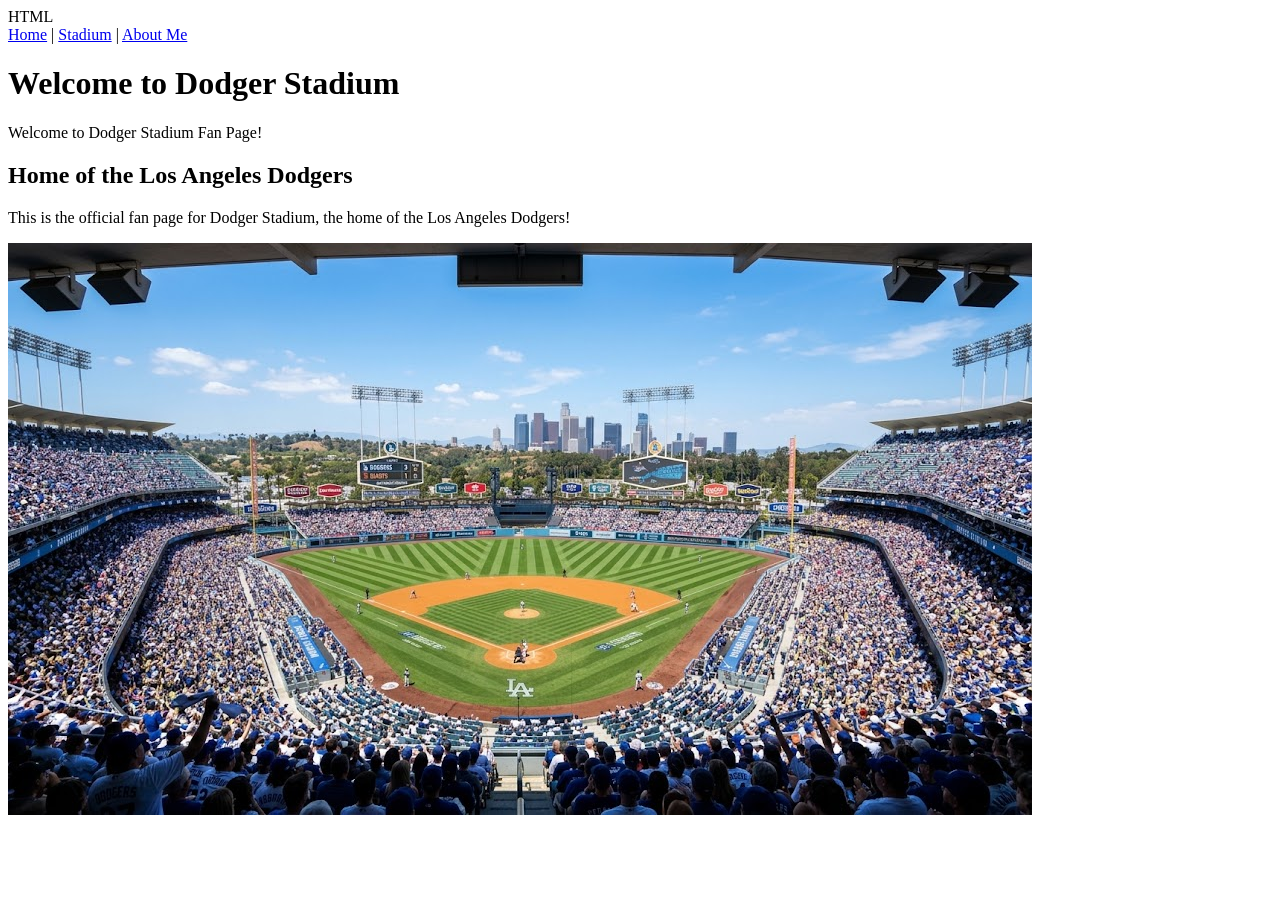
<file: w3/index.html>
HTML

<!DOCTYPE html>
<html>
<head>
    <title>Dodgers Stadium</title>
</head>
<body>

    <nav id="menu">
        <a href="#home">Home</a> | 
        <a href="#stadium">Stadium</a> |    
        <a href="#about">About Me</a>
    </nav>

    <h1>Welcome to Dodger Stadium</h1>
    
    <p> Welcome to Dodger Stadium Fan Page!</p>

    <h2>Home of the Los Angeles Dodgers</h2>
    <p>This is the official fan page for Dodger Stadium, the home of the Los Angeles Dodgers!</p>
    <img src="img/dodger-stadium.jpg" alt="Dodger Stadium, home ballpark of the Los Angeles Dodgers, set among its surrounding grounds.">
    
</body>
</html>
</file>
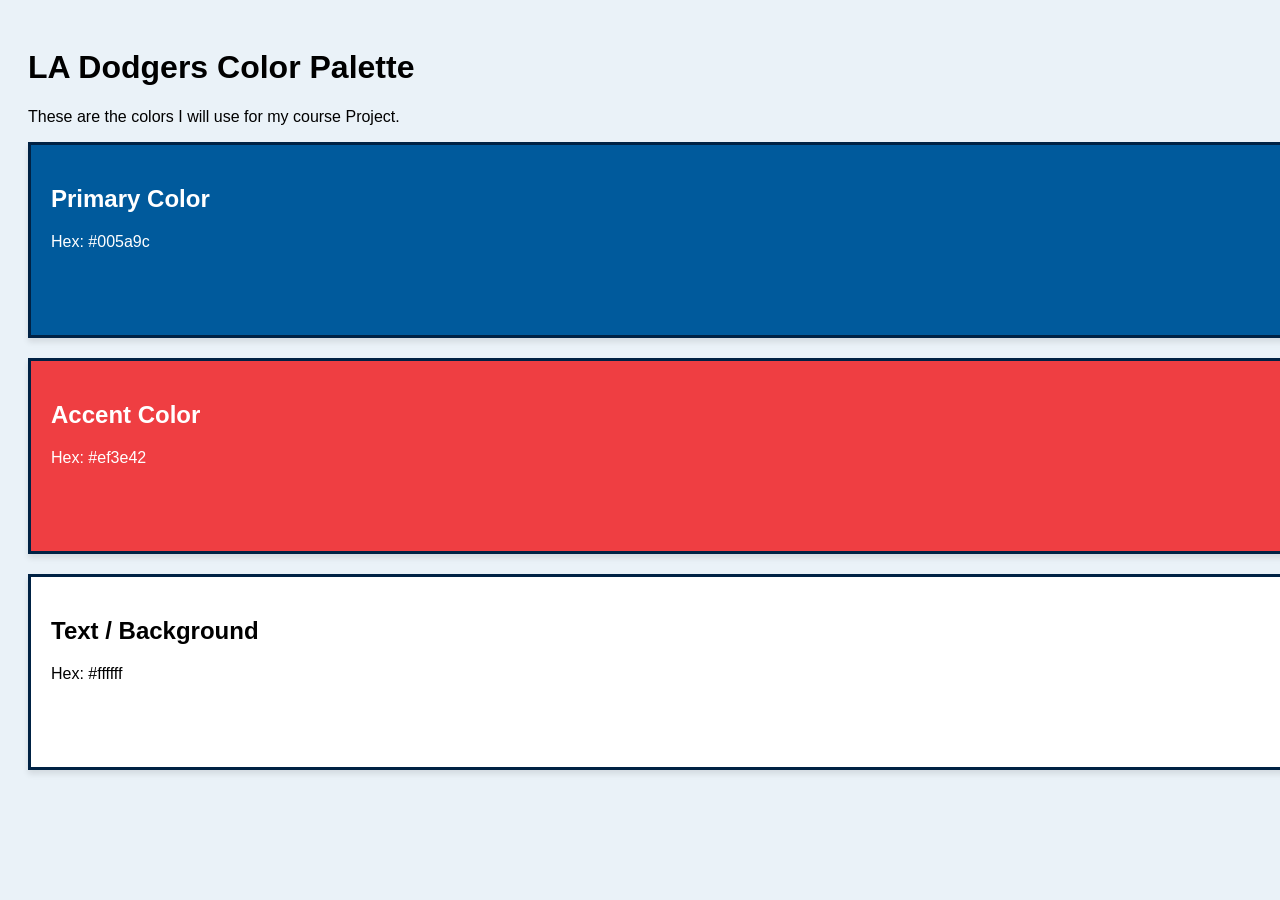
<file: w4/index.html>
<!DOCTYPE html>
<html lang="en">
<head>
    <meta charset="UTF-8">
    <title>LA Dodgers Color Palette</title>
    <link rel="stylesheet" href="css/style.css">
</head>
<body>

    <h1>LA Dodgers Color Palette</h1>
    <p>These are the colors I will use for my course Project.</p>

    <div class="swatch primary">
        <h2>Primary Color</h2>
        <p>Hex: #005a9c</p>
    </div>

    <div class="swatch accent">
        <h2>Accent Color</h2>
        <p>Hex: #ef3e42</p>
    </div>

    <div class="swatch text">
        <h2>Text / Background</h2>
        <p>Hex: #ffffff</p>
    </div>

</body>
</html>
</file>
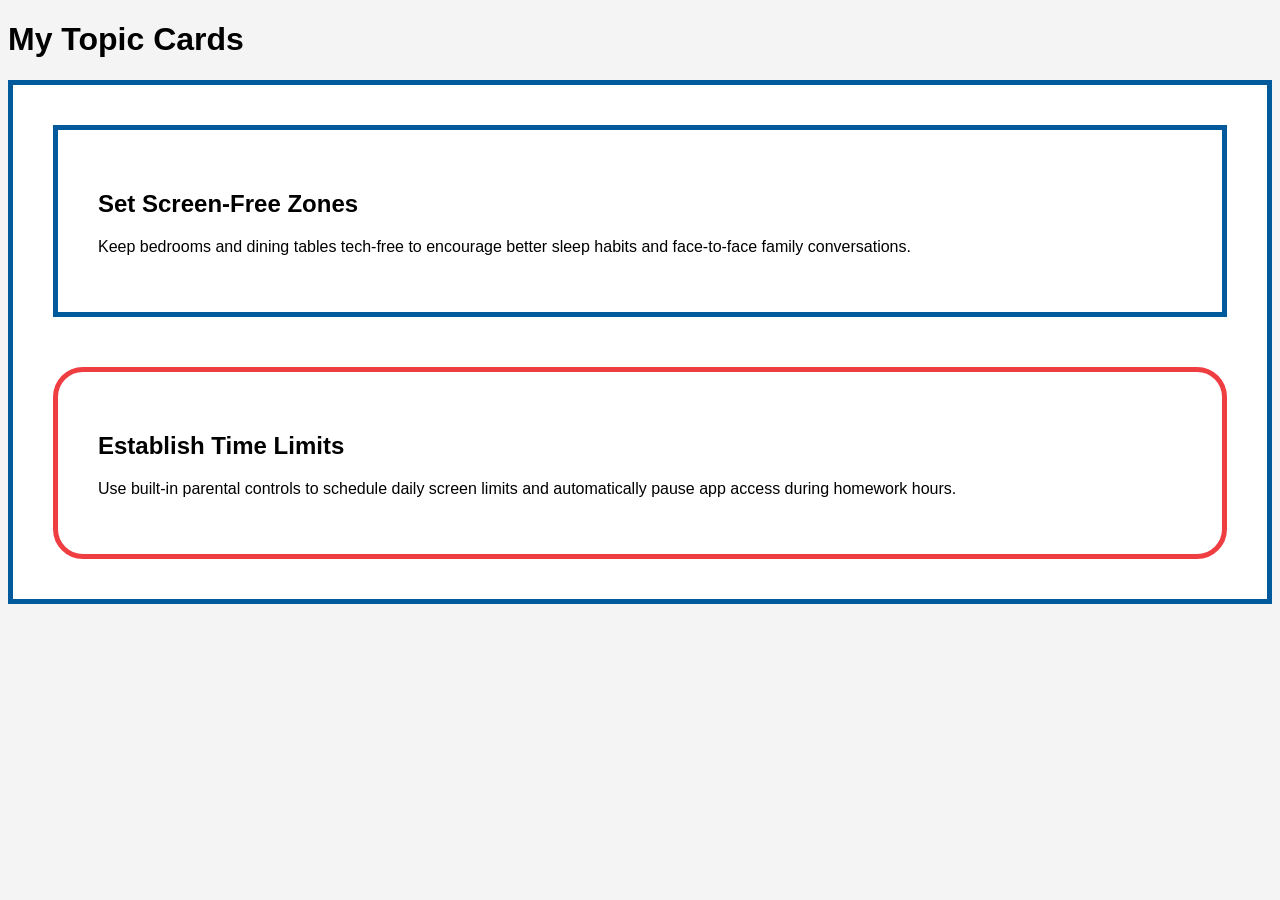
<file: w5/index.html>
<!DOCTYPE html>
<html lang="en">
<head>
    <meta charset="UTF-8">
    <title>Box Model Lab</title>
    <link rel="stylesheet" href="css/style.css">
</head>
<body>

    <h1>My Topic Cards</h1>

    <div class="card box-a">
        <div class="card box-a">
        <h2>Set Screen-Free Zones</h2>
        <p>Keep bedrooms and dining tables tech-free to encourage better sleep habits and face-to-face family conversations.</p>
    </div>

    <div class="card box-b">
        <h2>Establish Time Limits</h2>
        <p>Use built-in parental controls to schedule daily screen limits and automatically pause app access during homework hours.</p>
    </div>

</body>
</html>
</file>
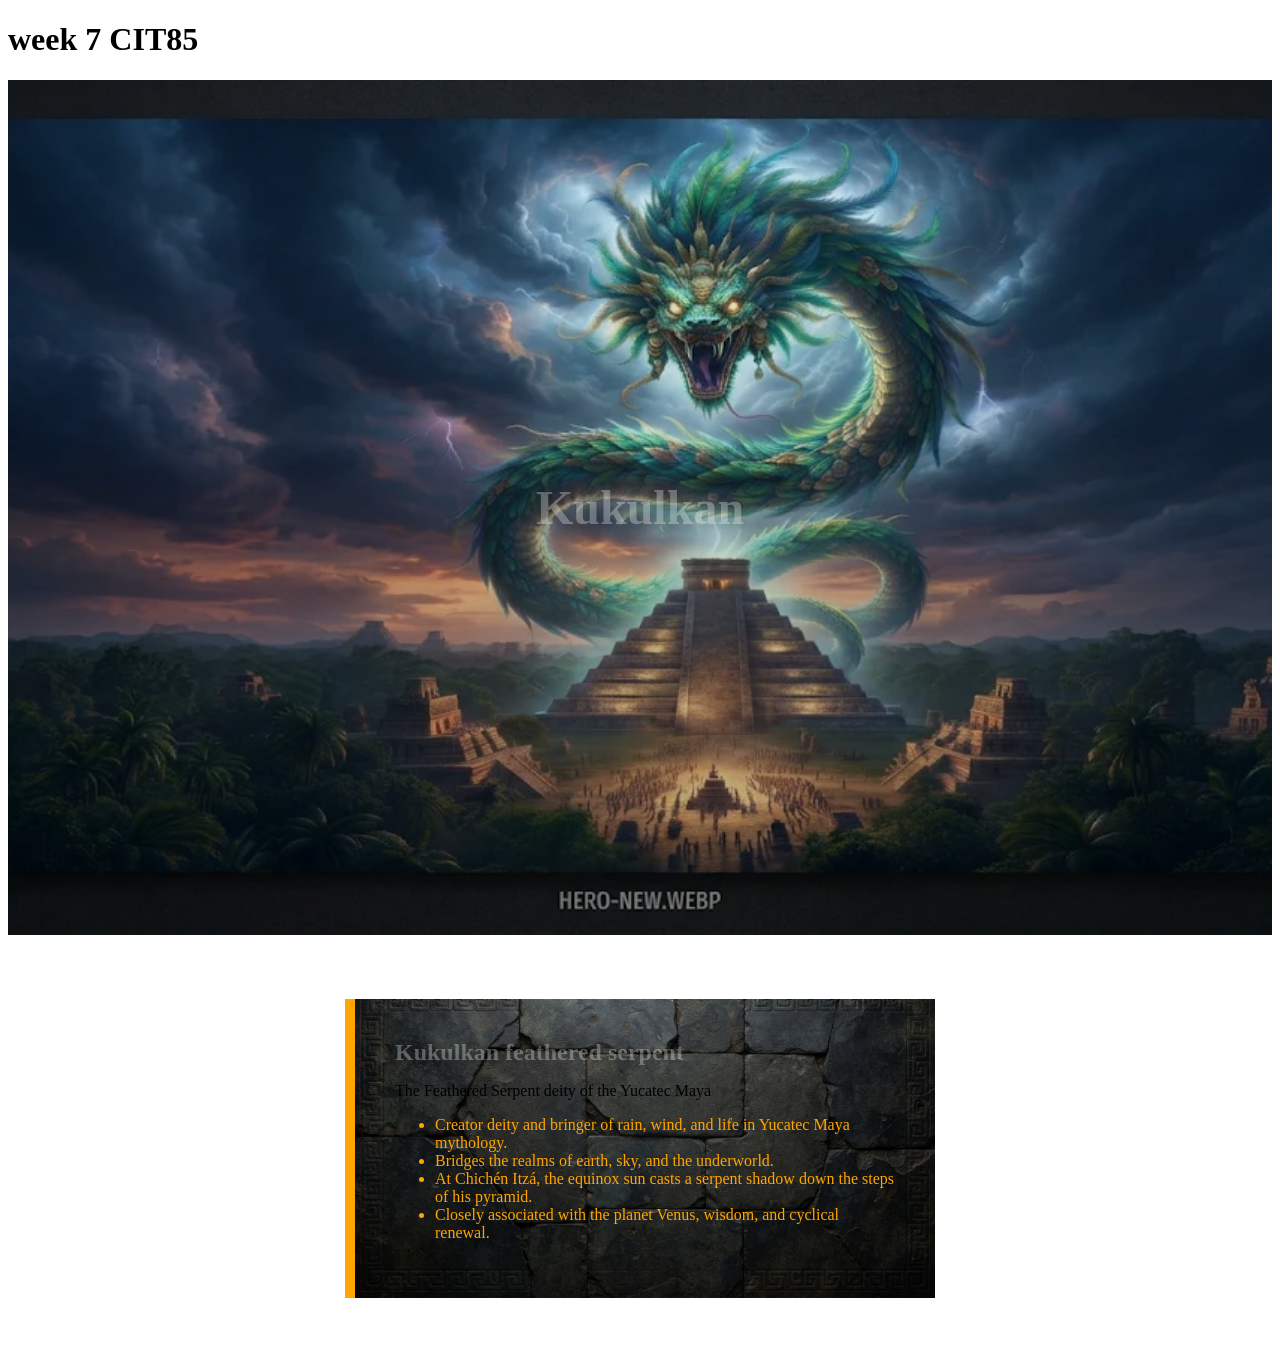
<file: w7/index.html>
<!DOCTYPE html>
<html lang="en">
<head>
  <meta charset="UTF-8">
  <meta name="viewport" content="width=device-width, initial-scale=1.0">
  <title>Kukulkan Week 7 CIT85</title>
  <link rel="stylesheet" href="style.css">
</head>
<body>
    <h1>week 7 CIT85</h1>
    <section class="attendance-hero">
    <h2>Kukulkan</h2>
    </section>

    <article class="attendance-card">
        <h2>Kukulkan feathered serpent</h2>
        <p>The Feathered Serpent deity of the Yucatec Maya</p>
      
      <ul>
        <li>Creator deity and bringer of rain, wind, and life in Yucatec Maya mythology.</li>
        <li>Bridges the realms of earth, sky, and the underworld.</li>
        <li>At Chichén Itzá, the equinox sun casts a serpent shadow down the steps of his pyramid.</li>
        <li>Closely associated with the planet Venus, wisdom, and cyclical renewal.</li>
      </ul>
    </article>

</body>
</html>
</file>
<file: w4/css/style.css>
/* General Page Styles */
body {
    font-family: 'Trebuchet MS', Arial, sans-serif;
    padding: 20px;
    background-color: #eaf2f8; /* Soft light blue that complements the Dodgers palette */
}

/* SHARED STYLES: All boxes get these rules */
.swatch {
    height: 150px;
    width: 100%;
    margin-bottom: 20px;
    padding: 20px;
    border: 3px solid #002244; /* Deep navy border */
    color: white; /* Default text color inside boxes */
    box-shadow: 0 4px 6px rgba(0, 0, 0, 0.1); /* Adds a nice card depth */
}

/* UNIQUE STYLES: Update the HEX codes below */

/* 1. Primary Color */
.primary {
    background-color: #005a9c; /* Dodger Blue */
}

/* 2. Accent Color */
.accent {
    background-color: #ef3e42; /* Dodger Red */
}

/* 3. Text/Light Color */
.text {
    background-color: #ffffff; /* Dodger White */
    color: black; /* Dark text for light background */
}
</file>
<file: w5/css/style.css>
body {
    font-family: sans-serif;
    background-color: #f4f4f4;
}

/* 1. THE BASE COMPONENT: This targets BOTH boxes */
.card {
    background-color: #FFFFFF; /* CHANGE TO: Your Text/Background color */
    color: #000000;
    border-width: 5px;
    border-style: solid;
    padding: 40px;
}

/* 2. THE MODIFIERS: These give each box a unique border color */
.box-a {
    border-color: #005a9c; /* Dodger Blue */
    margin-bottom: 50px;
}

.box-b {
    border-color: #ef3e42; /* Dodger Red */
    border-radius: 30px;
}

/* DevTools Check: Padding is Green, Border is Yellow, Margin is Orange */
</file>
<file: w7/style.css>
.attendance-hero {
    min-height: 50vh;
    background-image: linear-gradient(rgba(0, 0, 0, 0.01), rgba(0, 0, 0, 0.291)),url(./images/hero-new.webp);
    background-size: cover;
    background-position: center center;
    text-align: center;
    padding-block: 40vh 5vh;
}

.attendance-hero h2 {
    color: rgba(255, 255, 255, 0.295);
    font-size: 3rem;
    text-shadow: 2px 2px 10px rgba(0, 0, 0, 0.25);
}

.attendance-card {
    background-image: linear-gradient(rgba(0, 0, 0, 0.01), rgba(0, 0, 0, 0.291)), url(./images/texture-new.webp);
    background-size: cover;
    background-position: center bottom;
    max-width: 500px;
    margin: 4rem auto;
    border-left: 10px solid orange;
    padding: 40px;
}

.attendance-card h2 {
    color: rgba(255, 255, 255, 0.305);
    margin:0;
    text-shadow: 2px 2px 10px rgba(0, 0, 0, 0.25);
}

.attendance-card ul {
    color: orange;
}
</file>
